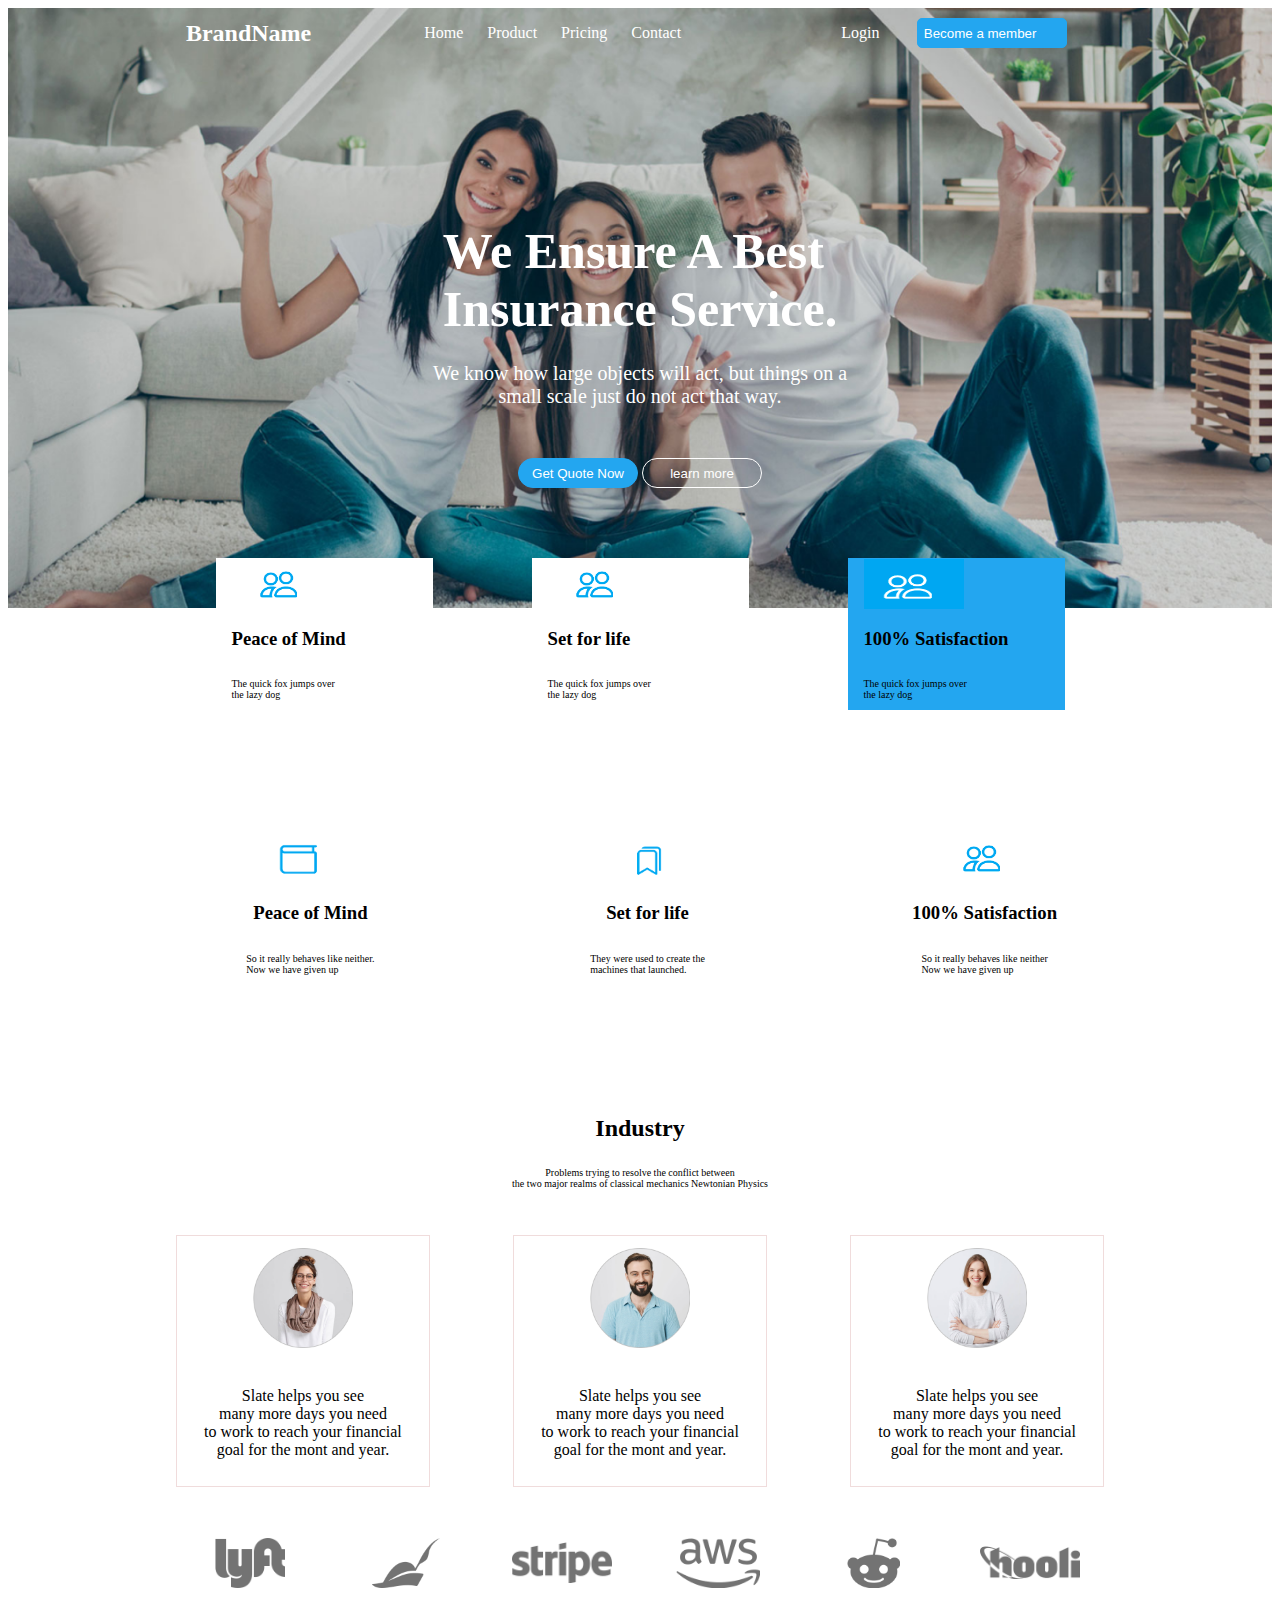
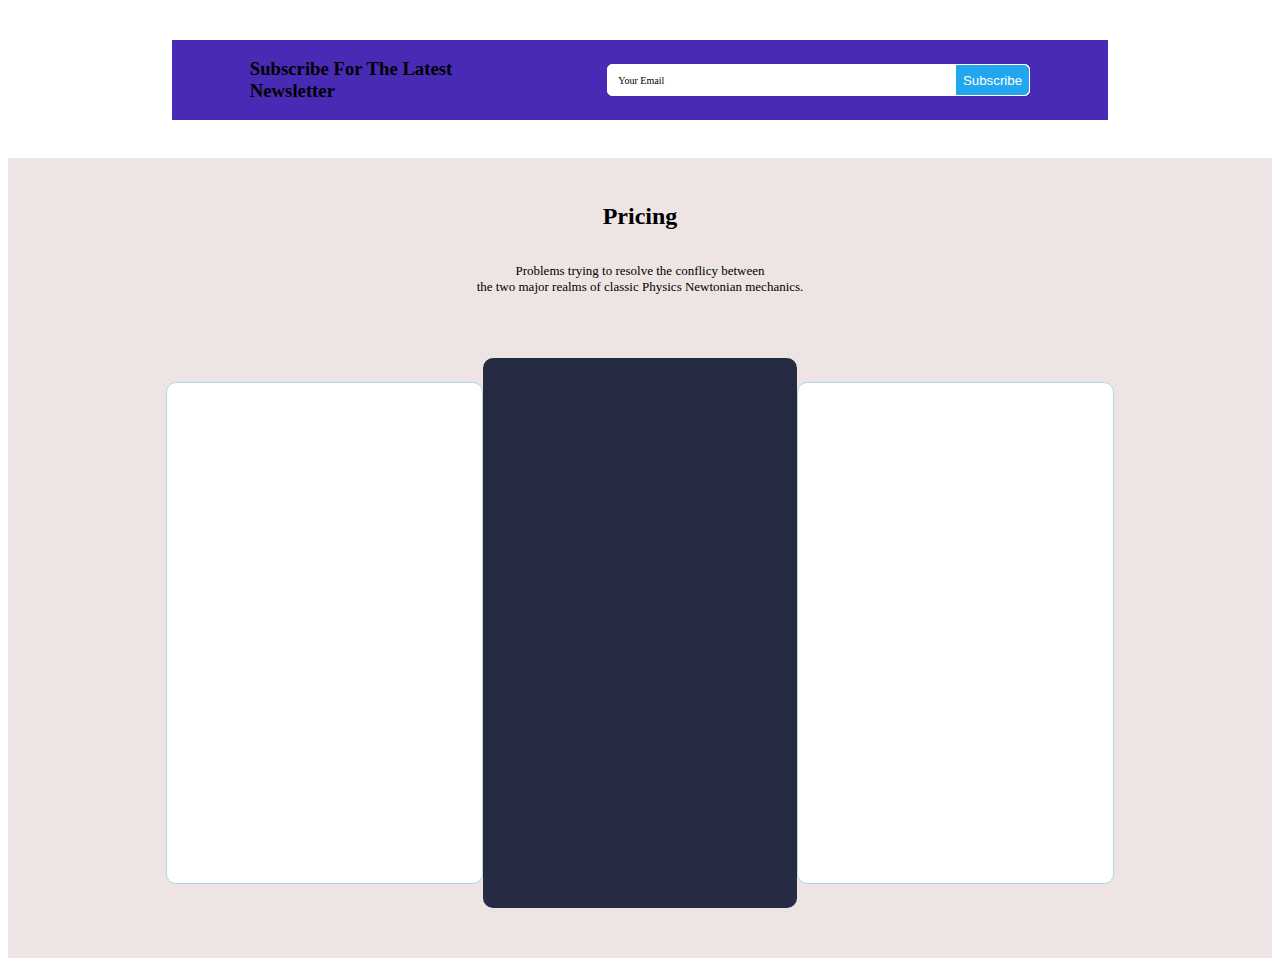
<file: index.html>
<!DOCTYPE html>
<html lang="en">

<head>
    <link rel="stylesheet" href="style.css">
    <meta charset="UTF-8">
    <meta http-equiv="X-UA-Compatible" content="IE=edge">
    <meta name="viewport" content="width=device-width, initial-scale=1.0">
    <title>Insurance</title>

</head>

<body>
    <!--Section 1-->
    <div class="container">

        <div class="topCont">
            <h2>BrandName</h2>
            <nav id="topNav">
                <a href="www.google.com">Home</a>
                <a href="www.google.com">Product</a>
                <a href="www.google.com">Pricing</a>
                <a href="www.google.com">Contact</a>
            </nav>
            <div id="login">
                <p>Login</p>
                <button type="button">Become a member</button>
            </div>
        </div>
        <div class="cont2">
            <h1>We Ensure A Best<br /> Insurance Service.</h1>
            <p>We know how large objects will act, but things on a <br /> small scale just do not act that way.</p>
            <span>
                <button type="button">Get Quote Now</button>
                <button type="button">learn more</button>
            </span>

        </div>
        <div class="cont3">
            <div class="value">
                <img src="./images/userFriends.png" alt="profile">
                <h3>Peace of Mind</h3>
                <p>The quick fox jumps over <br /> the lazy dog</p>

            </div>
            <div class="value">
                <img src="./images/userFriends.png" alt="profile">
                <h3>Set for life</h3>
                <p>The quick fox jumps over <br /> the lazy dog</p>

            </div>
            <div class="value" id="val">
                <img src="./images/userfriends.png" alt="profile">
                <h3>100% Satisfaction</h3>
                <p>The quick fox jumps over<br /> the lazy dog</p>
            </div>
        </div>
    </div>
    <!-- Section 2-->
    <div class="cont4">
        <div class="izee">
            <div class="value">
                <img src="./images/folder.png">
                <h3>Peace of Mind</h3>
                <p>So it really behaves like neither.<br /> Now we have given up</p>


            </div>
            <div class="value">
                <img src="./images/Screenshot4.png">
                <h3>Set for life</h3>
                <p>They were used to create the<br /> machines that launched.</p>

            </div>
            <div class="value">
                <img src="./images/userFriends.png" alt="profile">
                <h3>100% Satisfaction</h3>
                <p>So it really behaves like neither<br /> Now we have given up</p>

            </div>

        </div>
    </div>
    <!--Section 3-->
    <div class="cont5">
        <div class="val">
            <h2>Industry</h2>
            <p>Problems trying to resolve the conflict between<br /> the two major realms of classical mechanics Newtonian Physics</p>

        </div>
        <div class="user1">
            <div class="user">
                <img src="./images/user.1.png">
                <p>Slate helps you see<br /> many more days you need<br /> to work to reach your financial<br /> goal for the mont and year.</p>

            </div>
            <div class="user">
                <img src="./images/user.2.png">
                <p>Slate helps you see<br /> many more days you need<br /> to work to reach your financial<br /> goal for the mont and year.</p>


            </div>
            <div class="user">
                <img src="./images/user.3.png">
                <p>Slate helps you see<br /> many more days you need<br /> to work to reach your financial<br /> goal for the mont and year.</p>


            </div>
        </div>
        <div class="style">
            <img src="./images/Vector-1.png">
            <img src="./images/Vector-2.png">
            <img src="./images/Vector-3.png">
            <img src="./images/Vector-4.png">
            <img src="./images/Vector-5.png">
            <img src="./images/Vector.png">
        </div>
        <div class="search">

            <h3>Subscribe For The Latest
                <br />Newsletter</h3>
            <div class="sub">
                <p>Your Email</p>
                <button id="sub">Subscribe</button>
            </div>
        </div>

    </div>
    <!--Section 4-->
    <div class="cont6">
        <div class="price">
            <h2>Pricing</h2>
            <p>Problems trying to resolve the conflicy between<br /> the two major realms of classic Physics Newtonian mechanics.</p>

        </div>
        <div class="prices">
            <div class="standard">

            </div>
            <div class="premium">

            </div>
            <div class="standard">

            </div>
        </div>
    </div>
</body>

</html>
</file>
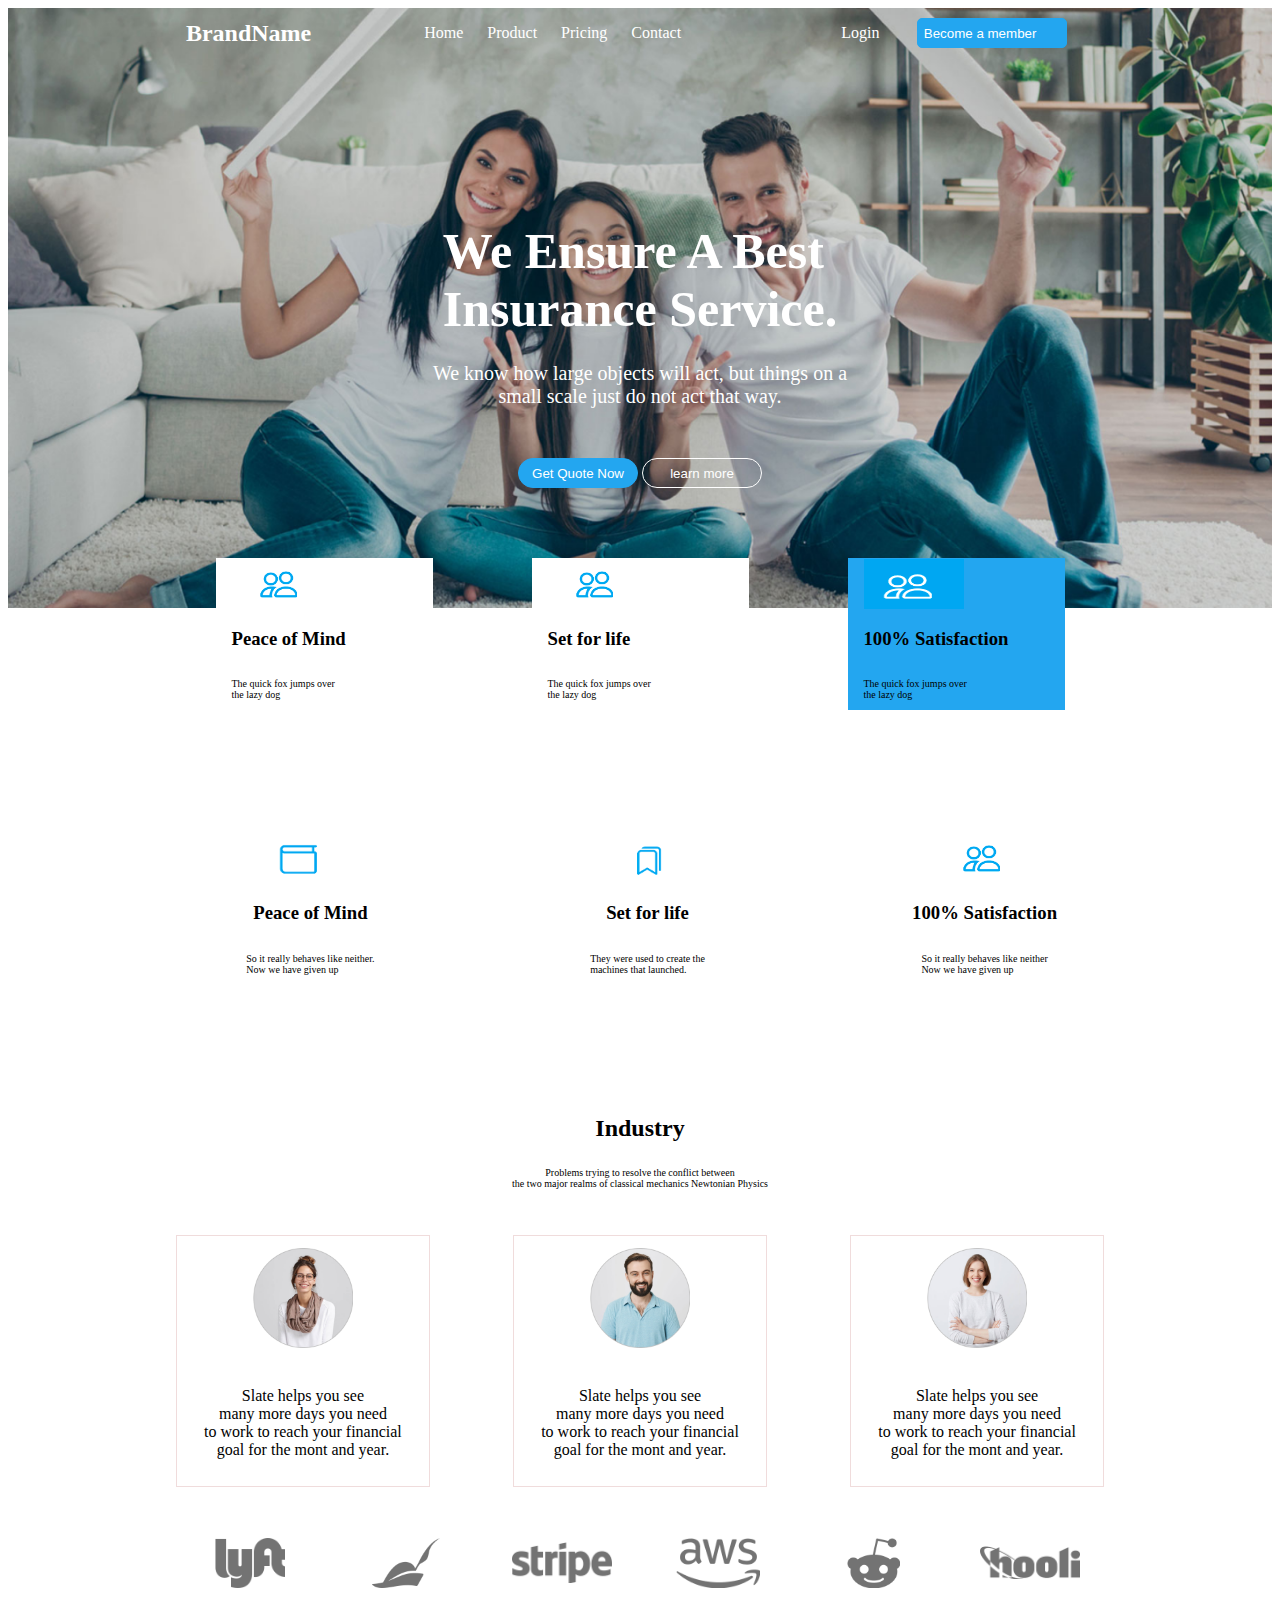
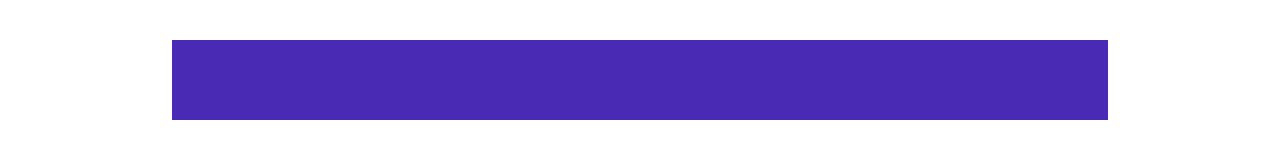
<file: insurance.html>
<!DOCTYPE html>
<html lang="en">
<head>
    <link rel="stylesheet" href="insurance.css">
    <meta charset="UTF-8">
    <meta http-equiv="X-UA-Compatible" content="IE=edge">
    <meta name="viewport" content="width=device-width, initial-scale=1.0">
    <title>Insurance</title>
    
</head>
<body>
    <!--Section 1-->
    <div class="container">

        <div class="topCont">
            <h2>BrandName</h2>
            <nav id="topNav">
                <a href="www.google.com">Home</a>
                <a href="www.google.com">Product</a>
                <a href="www.google.com">Pricing</a>
                <a href="www.google.com">Contact</a>
            </nav>
            <div id="login">
                <p>Login</p>
                <button type="button">Become a member</button>
            </div>    
        </div>
        <div class="cont2">
            <h1>We Ensure A Best<br /> Insurance Service.</h1>
            <p>We know how large objects will act, but things on a <br />
            small scale just do not act that way.</p>
            <span>
                <button type="button">Get Quote Now</button>
                <button type="button">learn more</button>
            </span>

        </div>
        <div class="cont3">
            <div class="value">
                <img src="./images/userFriends.png" alt="profile">
                <h3>Peace of Mind</h3>
                <p>The quick fox jumps over <br /> the lazy dog</p>

            </div>
            <div class="value"> 
                <img src="./images/userFriends.png" alt="profile">
                <h3>Set for life</h3>
                <p>The quick fox jumps over <br /> the lazy dog</p>
                
            </div>
            <div class="value" id="val">
                <img src="./images/userfriends.png" alt="profile">
                <h3>100% Satisfaction</h3>
                <p>The quick fox jumps over<br /> the lazy dog</p>
            </div>  
        </div>
    </div>
    <!-- Section 2-->
   <div class="cont4">
    <div class="izee">
        <div class="value">
            <img src="./images/folder.png">
                <h3>Peace of Mind</h3>
                <p>So it really behaves like neither.<br /> Now we have given up</p>


        </div>
        <div class="value">
            <img src="./images/Screenshot4.png">
                <h3>Set for life</h3>
                <p>They were used to create the<br /> machines that launched.</p>

        </div>
        <div class="value">
            <img src="./images/userFriends.png" alt="profile">
                <h3>100% Satisfaction</h3>
                <p>So it really behaves like neither<br /> Now we have given up</p>

        </div>

    </div>
   </div>
   <!--Section 3-->
   <div class="cont5">
       <div class="val">
           <h2>Industry</h2>
           <p>Problems trying to resolve the conflict between<br />
        the two major realms of classical mechanics Newtonian Physics</p>

       </div>
      <div class="user1">
        <div class="user">
            <img src="./images/user.1.png">
            <p>Slate helps you see<br />
            many more days you need<br />
        to work to reach your financial<br />
    goal for the mont and year.</p>
            
        </div>
        <div class="user">
            <img src="./images/user.2.png">
            <p>Slate helps you see<br />
            many more days you need<br />
        to work to reach your financial<br />
    goal for the mont and year.</p>
            
            
        </div>
        <div class="user">
            <img src="./images/user.3.png">
            <p>Slate helps you see<br />
            many more days you need<br />
        to work to reach your financial<br />
    goal for the mont and year.</p>
            
            
        </div>
      </div>
      <div  class="style">
        <img src="./images/Vector-1.png">
        <img src="./images/Vector-2.png">
        <img src="./images/Vector-3.png">
        <img src="./images/Vector-4.png">
        <img src="./images/Vector-5.png">
        <img src="./images/Vector.png">
    </div>
    <div class="search">
        
    </div>

   </div>

    
</body>
</html>
</file>
<file: style.css>
.container {
                                            display: flex;
                                            flex-direction: column;
                                            align-items: center;
                                            justify-content: space-between;
                                            color: white;
                                            height: 600px;
                                            width: 100%;
                                            background-image: url("./images/hero-cover.3.png");
                                            opacity: 1;
                                            background-size: cover;
                                            background-color: #252B42;
                                        }
                                        
                                        .topCont {
                                            display: flex;
                                            align-items: center;
                                            justify-content: space-around;
                                            height: 50px;
                                            width: 80%;
                                        }
                                        
                                        #login {
                                            position: relative;
                                            width: 300px;
                                            display: inherit;
                                            align-items: inherit;
                                            justify-content: space-evenly;
                                            left: 10px;
                                        }
                                        
                                        #login button {
                                            height: 30px;
                                            width: 150px;
                                            text-align: start;
                                            background-color: #23A6F0;
                                            color: white;
                                            border-radius: 5px;
                                            border: 1px solid #23A6F0;
                                        }
                                        
                                        #topNav a {
                                            text-decoration: none;
                                            color: white;
                                            padding: 10px;
                                        }
                                        
                                        .cont2 {
                                            display: flex;
                                            flex-direction: column;
                                            height: 300px;
                                            width: 50%;
                                            justify-content: space-between;
                                            align-items: center;
                                            position: relative;
                                            bottom: -80px;
                                        }
                                        
                                        .cont3 {
                                            display: flex;
                                            justify-content: space-around;
                                            width: 75%;
                                            height: 150px;
                                            position: relative;
                                            bottom: -100px;
                                        }
                                        
                                        .cont3 img:last-child {
                                            color: #23A6F0;
                                        }
                                        
                                        .cont2 h1 {
                                            font-size: 50px;
                                        }
                                        
                                        .cont2 p {
                                            font-size: 20px;
                                            text-align: center;
                                            position: relative;
                                            top: -30px;
                                        }
                                        
                                        .cont2>span>button {
                                            height: 30px;
                                            width: 120px;
                                            color: white;
                                            border-radius: 50px;
                                            border: 1px solid white;
                                            background: transparent;
                                        }
                                        
                                        .cont2>span>button:first-child {
                                            background-color: #23A6F0;
                                            border: 1px solid #23A6F0;
                                        }
                                        
                                        .value {
                                            display: flex;
                                            flex-direction: column;
                                            width: 200px;
                                            background-color: white;
                                            border: 1px solid white;
                                            height: 100%;
                                            padding-left: 15px;
                                        }
                                        
                                        #val {
                                            background-color: #23A6F0;
                                            border: 1px solid #23A6F0;
                                            color: white;
                                        }
                                        
                                        .value p {
                                            color: black;
                                            font-size: 10px;
                                        }
                                        
                                        .value h3 {
                                            color: black;
                                        }
                                        
                                        .val {
                                            display: flex;
                                            flex-direction: column;
                                            width: 300px;
                                            background-color: white;
                                            border: 1px solid white;
                                            justify-content: center;
                                            align-items: center;
                                            height: 100px;
                                        }
                                        
                                        .val p {
                                            text-align: center;
                                            font-size: 10px;
                                            color: black;
                                            margin-top: 5px;
                                        }
                                        
                                        .izee {
                                            display: flex;
                                            justify-content: space-around;
                                            height: 200px;
                                            width: 80%;
                                        }
                                        
                                        .cont4 {
                                            display: flex;
                                            justify-content: center;
                                            position: relative;
                                            margin-top: 150px;
                                            height: 300px;
                                            width: 100%;
                                            align-items: center;
                                        }
                                        
                                        .izee .value {
                                            justify-content: center;
                                            align-items: center;
                                        }
                                        
                                        .value img {
                                            height: 50px;
                                            width: 100px;
                                            color: #23A6F0;
                                        }
                                        
                                        .cont5 {
                                            height: 700px;
                                            width: 100%;
                                            display: flex;
                                            flex-direction: column;
                                            align-items: center;
                                            justify-content: space-evenly;
                                        }
                                        
                                        .cont5 .value {
                                            height: 100px;
                                            width: 200px;
                                            justify-content: space-around;
                                            align-items: center;
                                            display: flex;
                                        }
                                        
                                        .cont5 .value p {
                                            text-align: center;
                                        }
                                        
                                        .user1 {
                                            height: 250px;
                                            width: 80%;
                                            display: flex;
                                            flex-direction: row;
                                            justify-content: space-around;
                                        }
                                        
                                        .user {
                                            height: 250px;
                                            width: 25%;
                                            background-color: white;
                                            border: 1px rgb(240, 220, 220) solid;
                                            display: flex;
                                            flex-direction: column;
                                            justify-content: space-around;
                                            align-items: center;
                                        }
                                        
                                        .user img {
                                            object-fit: contain;
                                            height: 100px;
                                            width: 100px;
                                        }
                                        
                                        .user p {
                                            text-align: center;
                                        }
                                        
                                        .style {
                                            display: flex;
                                            width: 74%;
                                            height: 80px;
                                            align-items: center;
                                            justify-content: space-around;
                                        }
                                        
                                        .style img {
                                            height: 50px;
                                            width: 100px;
                                            object-fit: contain;
                                        }
                                        
                                        .search {
                                            height: 80px;
                                            width: 74%;
                                            background-color: #482ab4;
                                            display: flex;
                                            justify-content: space-around;
                                            align-items: center;
                                        }
                                        
                                        .sub {
                                            background-color: white;
                                            width: 45%;
                                            height: 30px;
                                            display: flex;
                                            justify-content: space-between;
                                            align-items: center;
                                            border: 1px solid white;
                                            border-radius: 5px;
                                        }
                                        
                                        #sub {
                                            height: 30px;
                                            color: white;
                                            background-color: #23A6F0;
                                            border: 1px solid #23A6F0;
                                            border-radius: 0 5px 5px 0;
                                        }
                                        
                                        .sub p {
                                            margin-left: 10px;
                                            font-size: 10px;
                                        }
                                        
                                        .cont6 {
                                            height: 800px;
                                            width: 100%;
                                            background-color: rgb(238, 228, 228);
                                            display: flex;
                                            flex-direction: column;
                                            justify-content: space-around;
                                            align-items: center;
                                        }
                                        
                                        .price {
                                            height: 100px;
                                            display: flex;
                                            flex-direction: column;
                                            justify-content: space-around;
                                            align-items: center;
                                        }
                                        
                                        .price p {
                                            font-weight: 50;
                                            font-size: 13px;
                                            text-align: center;
                                        }
                                        
                                        .prices {
                                            height: 600px;
                                            width: 75%;
                                            display: flex;
                                            align-items: center;
                                        }
                                        
                                        .standard {
                                            height: 500px;
                                            border: 1px solid lightblue;
                                            border-radius: 10px;
                                            width: 45%;
                                            background-color: white;
                                        }
                                        
                                        .premium {
                                            height: 550px;
                                            border: 1px;
                                            border-radius: 10px;
                                            width: 45%;
                                            background-color: #252B42;
                                        }
</file>
<file: insurance.css>
.container {
                                            display: flex;
                                            flex-direction: column;
                                            align-items: center;
                                            justify-content: space-between;
                                            color: white;
                                            height: 600px;
                                            width: 100%;
                                            background-image: url("./images/hero-cover.3.png");
                                            opacity: 1;
                                            background-size: cover;
                                            background-color: #252B42;
                                        }
                                        
                                        .topCont {
                                            display: flex;
                                            align-items: center;
                                            justify-content: space-around;
                                            height: 50px;
                                            width: 80%;
                                        }
                                        
                                        #login {
                                            position: relative;
                                            width: 300px;
                                            display: inherit;
                                            align-items: inherit;
                                            justify-content: space-evenly;
                                            left: 10px;
                                        }
                                        
                                        #login button {
                                            height: 30px;
                                            width: 150px;
                                            text-align: start;
                                            background-color: #23A6F0;
                                            color: white;
                                            border-radius: 5px;
                                            border: 1px solid #23A6F0;
                                        }
                                        
                                        #topNav a {
                                            text-decoration: none;
                                            color: white;
                                            padding: 10px;
                                        }
                                        
                                        .cont2 {
                                            display: flex;
                                            flex-direction: column;
                                            height: 300px;
                                            width: 50%;
                                            justify-content: space-between;
                                            align-items: center;
                                            position: relative;
                                            bottom: -80px;
                                        }
                                        
                                        .cont3 {
                                            display: flex;
                                            justify-content: space-around;
                                            width: 75%;
                                            height: 150px;
                                            position: relative;
                                            bottom: -100px;
                                        }
                                        
                                        .cont3 img:last-child {
                                            color: #23A6F0;
                                        }
                                        
                                        .cont2 h1 {
                                            font-size: 50px;
                                        }
                                        
                                        .cont2 p {
                                            font-size: 20px;
                                            text-align: center;
                                            position: relative;
                                            top: -30px;
                                        }
                                        
                                        .cont2>span>button {
                                            height: 30px;
                                            width: 120px;
                                            color: white;
                                            border-radius: 50px;
                                            border: 1px solid white;
                                            background: transparent;
                                        }
                                        
                                        .cont2>span>button:first-child {
                                            background-color: #23A6F0;
                                            border: 1px solid #23A6F0;
                                        }
                                        
                                        .value {
                                            display: flex;
                                            flex-direction: column;
                                            width: 200px;
                                            background-color: white;
                                            border: 1px solid white;
                                            height: 100%;
                                            padding-left: 15px;
                                        }
                                        
                                        #val {
                                            background-color: #23A6F0;
                                            border: 1px solid #23A6F0;
                                            color: white;
                                        }
                                        
                                        .value p {
                                            color: black;
                                            font-size: 10px;
                                        }
                                        
                                        .value h3 {
                                            color: black;
                                        }
                                        
                                        .val {
                                            display: flex;
                                            flex-direction: column;
                                            width: 300px;
                                            background-color: white;
                                            border: 1px solid white;
                                            justify-content: center;
                                            align-items: center;
                                            height: 100px;
                                        }
                                        
                                        .val p {
                                            text-align: center;
                                            font-size: 10px;
                                            color: black;
                                            margin-top: 5px;
                                        }
                                        
                                        .izee {
                                            display: flex;
                                            justify-content: space-around;
                                            height: 200px;
                                            width: 80%;
                                        }
                                        
                                        .cont4 {
                                            display: flex;
                                            justify-content: center;
                                            position: relative;
                                            margin-top: 150px;
                                            height: 300px;
                                            width: 100%;
                                            align-items: center;
                                        }
                                        
                                        .izee .value {
                                            justify-content: center;
                                            align-items: center;
                                        }
                                        
                                        .value img {
                                            height: 50px;
                                            width: 100px;
                                            color: #23A6F0;
                                        }
                                        
                                        .cont5 {
                                            height: 700px;
                                            width: 100%;
                                            display: flex;
                                            flex-direction: column;
                                            align-items: center;
                                            justify-content: space-evenly;
                                        }
                                        
                                        .cont5 .value {
                                            height: 100px;
                                            width: 200px;
                                            justify-content: space-around;
                                            align-items: center;
                                            display: flex;
                                        }
                                        
                                        .cont5 .value p {
                                            text-align: center;
                                        }
                                        
                                        .user1 {
                                            height: 250px;
                                            width: 80%;
                                            display: flex;
                                            flex-direction: row;
                                            justify-content: space-around;
                                        }
                                        
                                        .user {
                                            height: 250px;
                                            width: 25%;
                                            background-color: white;
                                            border: 1px rgb(240, 220, 220) solid;
                                            display: flex;
                                            flex-direction: column;
                                            justify-content: space-around;
                                            align-items: center;
                                        }
                                        
                                        .user img {
                                            object-fit: contain;
                                            height: 100px;
                                            width: 100px;
                                        }
                                        
                                        .user p {
                                            text-align: center;
                                        }
                                        
                                        .style {
                                            display: flex;
                                            width: 74%;
                                            height: 80px;
                                            align-items: center;
                                            justify-content: space-around;
                                        }
                                        
                                        .style img {
                                            height: 50px;
                                            width: 100px;
                                            object-fit: contain;
                                        }
                                        
                                        .search {
                                            height: 80px;
                                            width: 74%;
                                            background-color: #482ab4;
                                            display: flex;
                                            justify-content: space-around;
                                            align-items: center;
                                        }
                                        
                                        .sub {
                                            background-color: white;
                                            width: 45%;
                                            height: 30px;
                                            display: flex;
                                            justify-content: space-between;
                                            align-items: center;
                                            border: 1px solid white;
                                            border-radius: 5px;
                                        }
                                        
                                        #sub {
                                            height: 30px;
                                            color: white;
                                            background-color: #23A6F0;
                                            border: 1px solid #23A6F0;
                                            border-radius: 0 5px 5px 0;
                                        }
                                        
                                        .sub p {
                                            margin-left: 10px;
                                            font-size: 10px;
                                        }
                                        
                                        .cont6 {
                                            height: 800px;
                                            width: 100%;
                                            background-color: rgb(238, 228, 228);
                                            display: flex;
                                            flex-direction: column;
                                            justify-content: space-around;
                                            align-items: center;
                                        }
                                        
                                        .price {
                                            height: 100px;
                                            display: flex;
                                            flex-direction: column;
                                            justify-content: space-around;
                                            align-items: center;
                                        }
                                        
                                        .price p {
                                            font-weight: 50;
                                            font-size: 13px;
                                            text-align: center;
                                        }
                                        
                                        .prices {
                                            height: 600px;
                                            width: 75%;
                                            display: flex;
                                            align-items: center;
                                        }
                                        
                                        .standard {
                                            height: 500px;
                                            border: 1px solid lightblue;
                                            border-radius: 10px;
                                            width: 45%;
                                            background-color: white;
                                        }
                                        
                                        .premium {
                                            height: 550px;
                                            border: 1px;
                                            border-radius: 10px;
                                            width: 45%;
                                            background-color: #252B42;
                                        }
</file>
